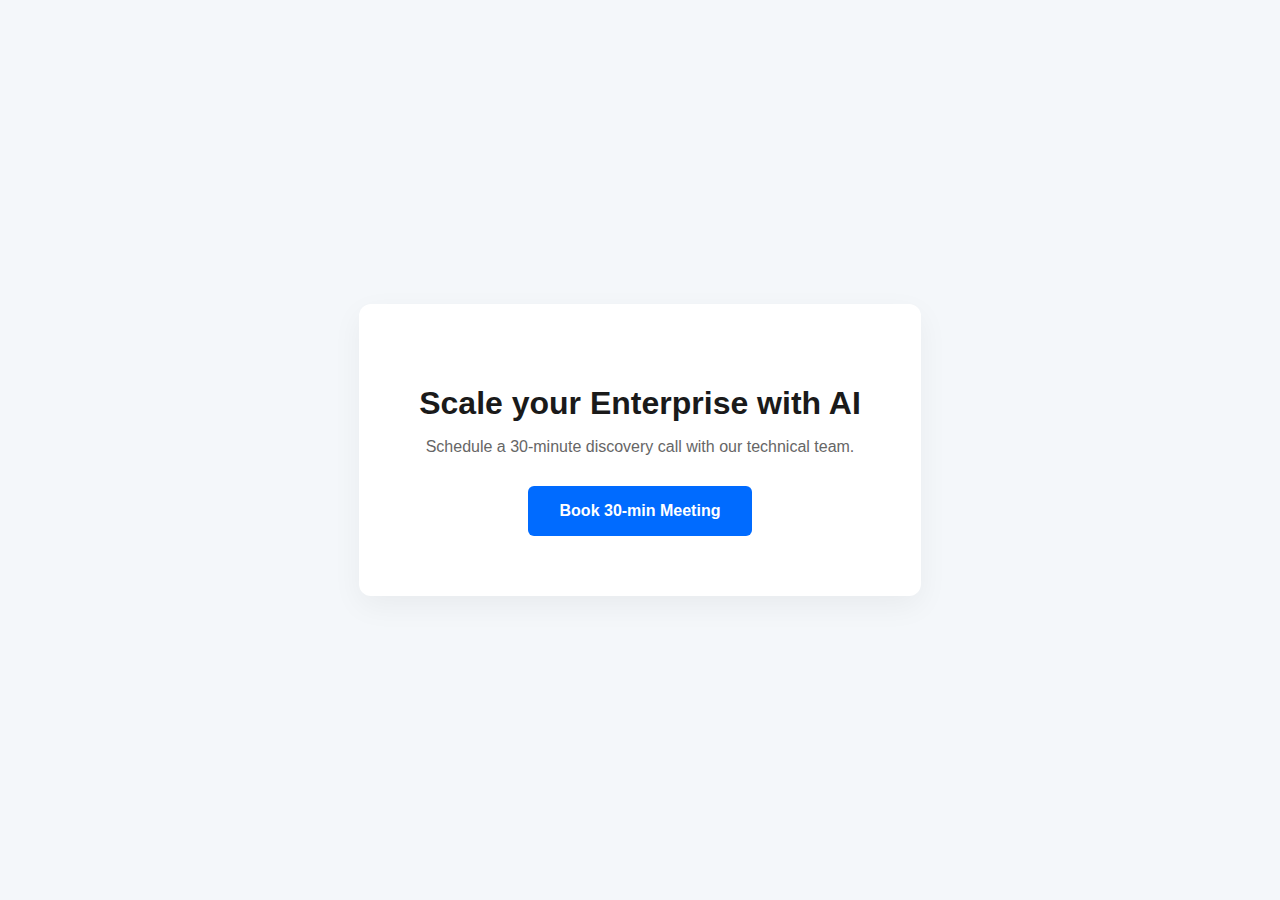
<file: Calendy-event-booking/index.html>
<!DOCTYPE html>
<html lang="en">
  <head>
    <meta charset="UTF-8" />
    <meta name="viewport" content="width=device-width, initial-scale=1.0" />
    <title>Enterprise Booking Practice</title>
    <link rel="stylesheet" href="style.css" />
    <link
      href="https://assets.calendly.com/assets/external/widget.css"
      rel="stylesheet"
    />
  </head>
  <body>
    <section class="hero">
      <div class="container">
        <h1>Scale your Enterprise with AI</h1>
        <p>Schedule a 30-minute discovery call with our technical team.</p>
        <div id="calendly-inline-embed"></div>
        <button id="book-btn" class="button-primary">
          Book 30-min Meeting
        </button>
      </div>
    </section>

    <script
      src="https://assets.calendly.com/assets/external/widget.js"
      type="text/javascript"
      async
    ></script>
    <script src="script.js"></script>
  </body>
</html>

<script>
  // This code runs automatically when the page loads
  window.onload = function () {
    Calendly.initInlineWidget({
      url: "https://calendly.com/davidarakkal99/30min",
      parentElement: document.getElementById("calendly-inline-embed"),
      prefill: {},
      utm: {},
    });
  };
</script>
</file>
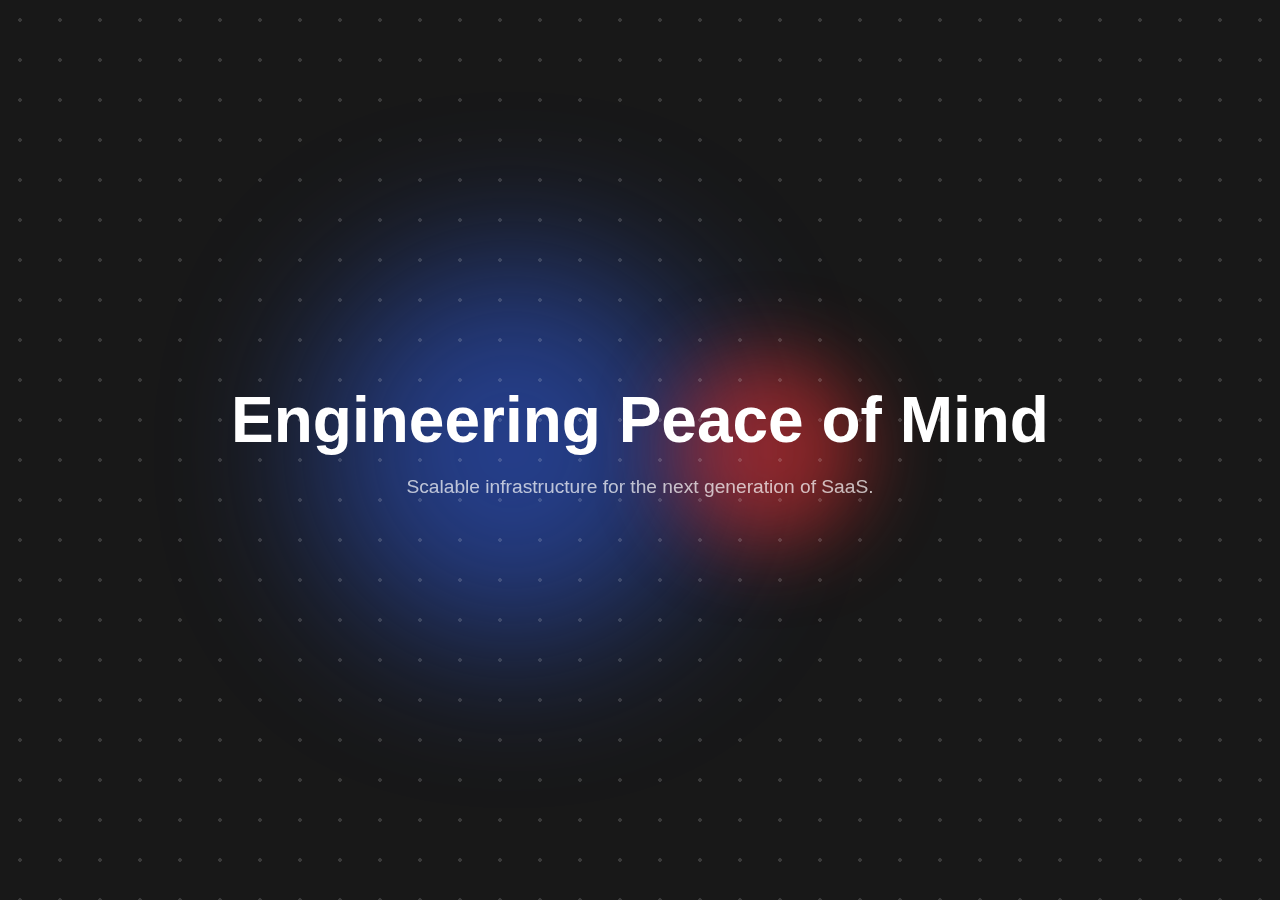
<file: Docket-home-page/index.html>
<!DOCTYPE html>
<html lang="en">
  <head>
    <meta charset="UTF-8" />
    <meta name="viewport" content="width=device-width, initial-scale=1.0" />
    <title>Docket Hero Clone</title>
    <link rel="stylesheet" href="style.css" />
  </head>
  <body>
    <section class="hero-section">
      <div class="blob-container">
        <div class="blob blue"></div>
        <div class="blob red"></div>
      </div>

      <div class="dot-grid"></div>

      <div class="hero-content">
        <h1>Engineering Peace of Mind</h1>
        <p>Scalable infrastructure for the next generation of SaaS.</p>
      </div>
    </section>

    <script src="script.js"></script>
  </body>
</html>
</file>
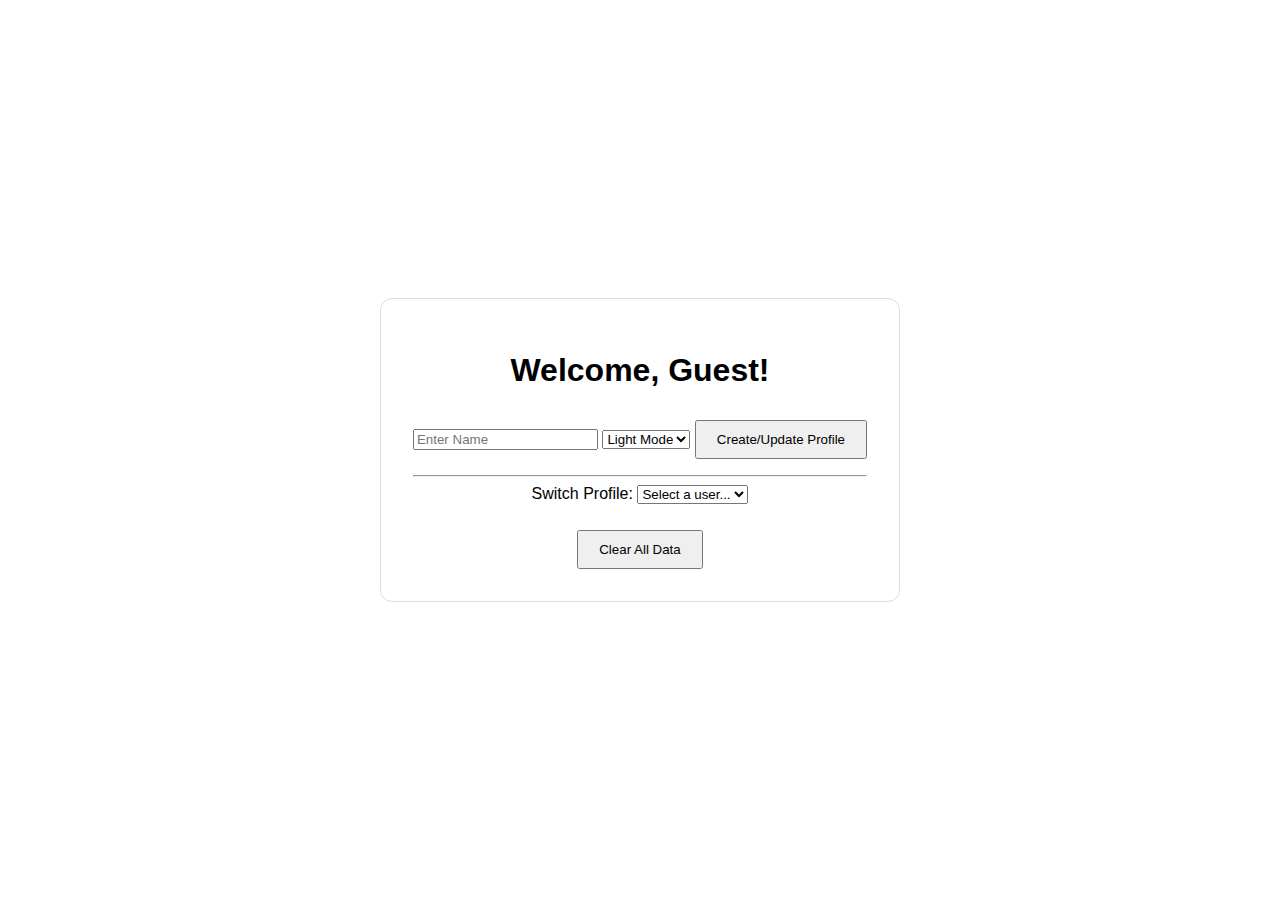
<file: Local-storage/index.html>
<!DOCTYPE html>
<html lang="en">
  <head>
    <meta charset="UTF-8" />
    <meta name="viewport" content="width=device-width, initial-scale=1.0" />
    <title>Webflow Logic Test - LocalStorage</title>
    <link rel="stylesheet" href="style.css" />
  </head>
  <body>
    <div class="container">
      <h1 id="welcome-text">Welcome, <span id="display-name">Guest</span>!</h1>

      <div class="form-group">
        <input type="text" id="user-name" placeholder="Enter Name" />
        <select id="theme-pref">
          <option value="light">Light Mode</option>
          <option value="dark">Dark Mode</option>
        </select>
        <button id="save-btn">Create/Update Profile</button>
      </div>

      <hr />

      <div class="form-group">
        <label>Switch Profile:</label>
        <select id="profile-dropdown">
          <option value="">Select a user...</option>
        </select>
      </div>

      <button id="clear-btn">Clear All Data</button>
    </div>

    <script src="script.js"></script>
  </body>
</html>
</file>
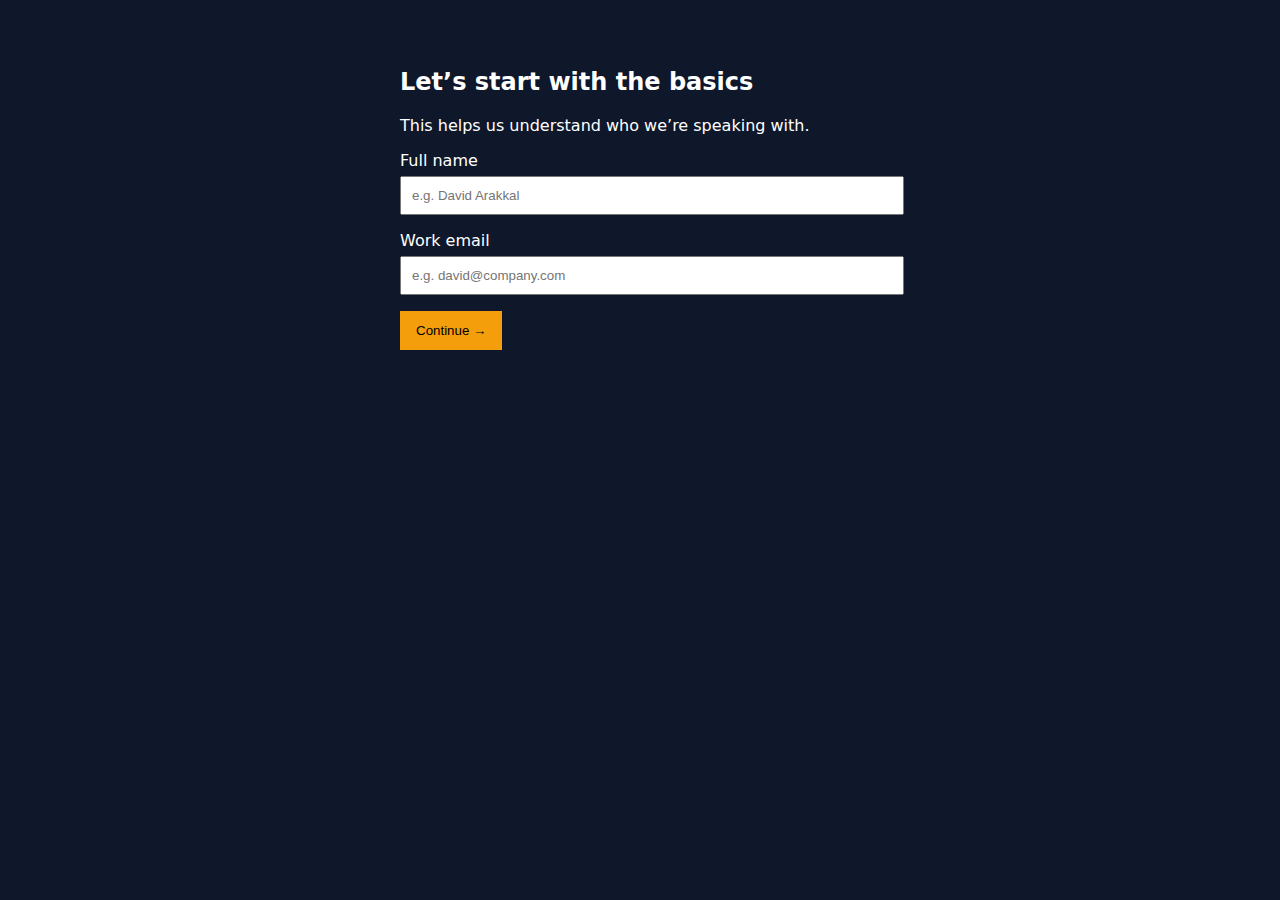
<file: multi-step-form/index.html>
<!DOCTYPE html>
<html lang="en">
  <head>
    <meta charset="UTF-8" />
    <meta name="viewport" content="width=device-width, initial-scale=1.0" />
    <title>Multi-Step Form</title>
    <link rel="stylesheet" href="styles.css" />
  </head>
  <body>
    <form id="multiStepForm">
      <!-- Hidden fields (analytics-ready) -->
      <input type="hidden" name="form_name" value="Contact – Multi Step" />
      <input type="hidden" name="page_url" id="pageUrl" />
      <input
        type="hidden"
        name="business_type_selected"
        id="businessTypeHidden"
      />

      <!-- STEP 1 -->
      <div class="form-step active" data-step="1">
        <h2>Let’s start with the basics</h2>
        <p>This helps us understand who we’re speaking with.</p>

        <label>
          Full name
          <input
            type="text"
            id="name"
            required
            placeholder="e.g. David Arakkal"
          />
        </label>

        <label>
          Work email
          <input
            type="email"
            id="email"
            required
            placeholder="e.g. david@company.com"
          />
        </label>

        <button type="button" class="btn-primary" data-next>Continue →</button>
      </div>

      <!-- STEP 2 -->
      <div class="form-step" data-step="2">
        <h2>Tell us about your business</h2>
        <p>So we can tailor our response to you.</p>

        <label>
          Business type
          <select id="businessType" required>
            <option value="">Select one</option>
            <option value="solo">Solo / Freelancer</option>
            <option value="proprietorship">Proprietorship</option>
            <option value="smb">Small–Medium Business</option>
            <option value="enterprise">Enterprise / Large Team</option>
          </select>
        </label>

        <div class="nav-buttons">
          <button type="button" class="btn-secondary" data-prev>← Back</button>
          <button type="button" class="btn-primary" data-next>
            Continue →
          </button>
        </div>
      </div>

      <!-- STEP 3 -->
      <div class="form-step" data-step="3">
        <h2>How can we help?</h2>
        <p>A few details help us get back to you faster.</p>

        <label>
          Your message
          <textarea
            required
            placeholder="Tell us about your goals, challenges, or what you’re looking to build…"
          ></textarea>
        </label>

        <button type="submit" class="btn-primary">Get in touch</button>

        <small>We usually respond within 1–2 business days.</small>
      </div>
    </form>

    <script src="form.js"></script>
  </body>
</html>
</file>
<file: Calendy-event-booking/style.css>
body {
  margin: 0;
  font-family: "Inter", sans-serif;
  background-color: #f4f7fa;
  display: flex;
  justify-content: center;
  align-items: center;
  height: 100vh;
}

.hero {
  text-align: center;
  padding: 60px;
  background: white;
  border-radius: 12px;
  box-shadow: 0 10px 30px rgba(0, 0, 0, 0.05);
}

h1 {
  color: #1a1a1a;
  margin-bottom: 10px;
}
p {
  color: #666;
  margin-bottom: 30px;
}

.button-primary {
  background-color: #006bff; /* Calendly Blue */
  color: white;
  padding: 16px 32px;
  border: none;
  border-radius: 6px;
  font-size: 16px;
  font-weight: 600;
  cursor: pointer;
  transition: transform 0.2s ease, background-color 0.2s ease;
}

.button-primary:hover {
  background-color: #0056ce;
  transform: translateY(-2px);
}
</file>
<file: Local-storage/style.css>
/* Base Styles */
body {
  font-family: sans-serif;
  transition: background 0.3s ease, color 0.3s ease;
  display: flex;
  justify-content: center;
  align-items: center;
  height: 100vh;
  margin: 0;
}

.container {
  padding: 2rem;
  border-radius: 12px;
  border: 1px solid #ddd;
  text-align: center;
}

/* Theme Classes */
body.light {
  background-color: #ffffff;
  color: #333333;
}

body.dark {
  background-color: #1a1a1a;
  color: #ffffff;
}

.form-group {
  margin-bottom: 1rem;
}

button {
  cursor: pointer;
  padding: 10px 20px;
  margin-top: 10px;
}
</file>
<file: multi-step-form/styles.css>
body {
  font-family: system-ui, sans-serif;
  background: #0f172a;
  color: white;
  padding: 40px;
}

form {
  max-width: 480px;
  margin: auto;
}

.form-step {
  display: none;
}

.form-step.active {
  display: block;
}

label {
  display: block;
  margin-bottom: 16px;
}

input,
select,
textarea {
  width: 100%;
  padding: 10px;
  margin-top: 6px;
}

textarea {
  min-height: 120px;
}

.nav-buttons {
  display: flex;
  justify-content: space-between;
}

.btn-primary {
  background: #f59e0b;
  border: none;
  padding: 12px 16px;
  cursor: pointer;
}

.btn-secondary {
  background: transparent;
  color: white;
  border: 1px solid white;
  padding: 12px 16px;
}
</file>
<file: Docket-home-page/style.css>
/* General Reset */
body,
html {
  margin: 0;
  padding: 0;
  width: 100%;
  height: 100%;
  background-color: #181818;
  color: white;
  font-family: sans-serif;
  overflow: hidden; /* Prevents scrollbars from moving blobs */
}

/* Hero Section Stage */
.hero-section {
  position: relative;
  width: 100%;
  height: 100vh;
  display: flex;
  justify-content: center;
  align-items: center;
}

/* LAYER 1: The Grid */
.dot-grid {
  position: absolute;
  inset: 0;
  z-index: 2; /* Sits on top of blobs, under text */
  /* 1px white dot with 0.1 opacity, every 20px horizontally/vertically */
  background-image: radial-gradient(
    rgba(255, 255, 255, 0.15) 2px,
    transparent 0
  );
  background-size: 40px 40px;
}

/* LAYER 2: The Blobs */
.blob-container {
  position: absolute;
  inset: 0;
  z-index: 1; /* Furthest back */
  display: flex;
  justify-content: center;
  align-items: center;
}

.blob {
  position: absolute;
  width: 30vw;
  height: 30vw;
  border-radius: 50%;
  filter: blur(80px); /* Creates the smooth cloud effect */
  opacity: 0.5;
  will-change: transform;
}

.blue {
  background-color: #3366ff;
  left: 25%;
  /* Start at scale 1 */
  animation: pulse-blue 5s infinite alternate ease-in-out;
}

.red {
  background-color: #ff3333;
  right: 25%;
  /* Start at scale 0.5 */
  transform: scale(0.5);
  animation: pulse-red 5s infinite alternate ease-in-out;
}

/* ANIMATION LOGIC */
@keyframes pulse-blue {
  from {
    transform: scale(1);
  }
  to {
    transform: scale(0.5);
  }
}

@keyframes pulse-red {
  from {
    transform: scale(0.5);
  }
  to {
    transform: scale(1);
  }
}

/* LAYER 3: The Text */
.hero-content {
  position: relative;
  z-index: 3; /* Sits above the grid and blobs */
  text-align: center;
}

h1 {
  font-size: 4rem;
  margin: 0;
}

p {
  font-size: 1.2rem;
  opacity: 0.7;
}
</file>
